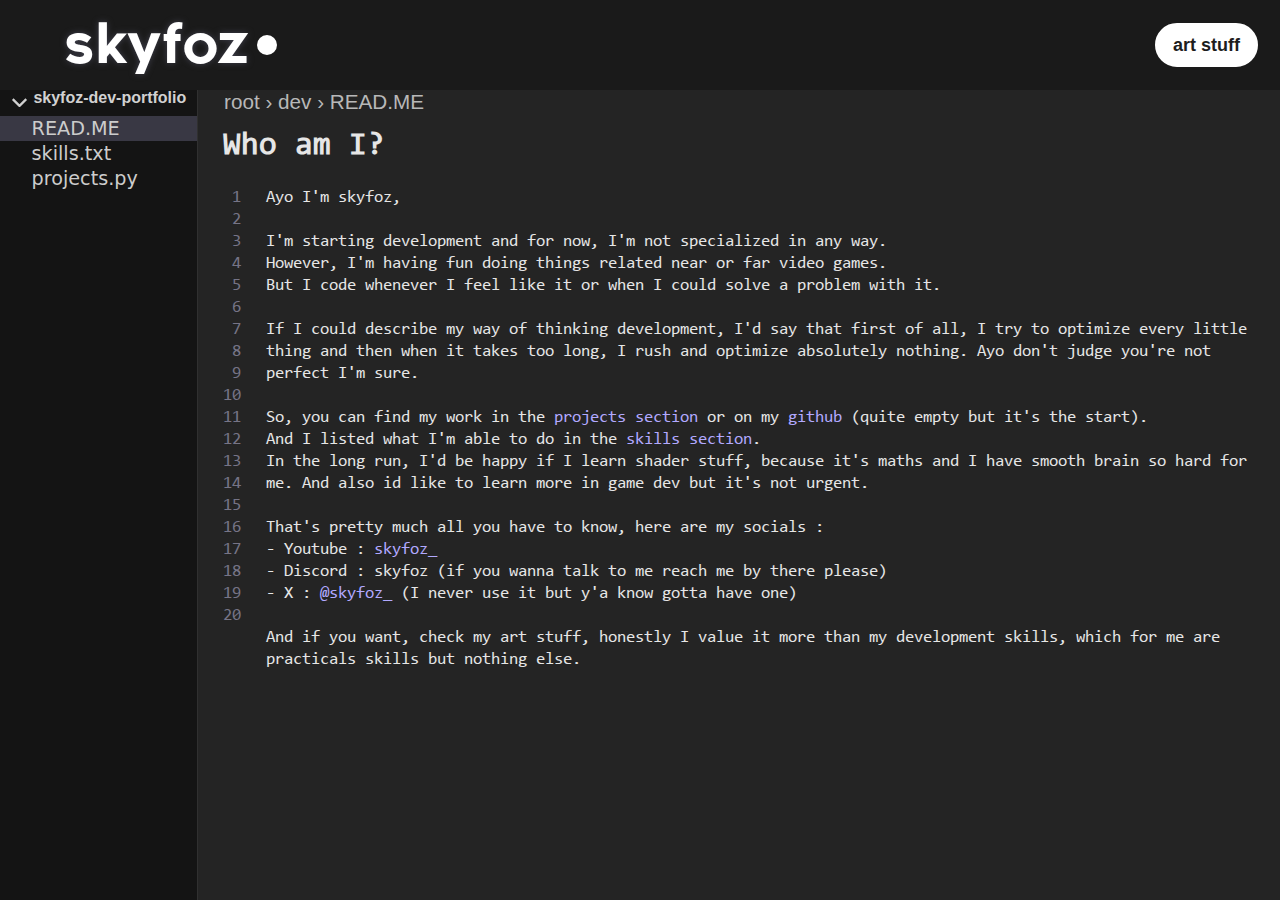
<file: dev/index.html>
<!DOCTYPE html>
<html lang="en">
  <head>
    <meta charset="UTF-8">
    <meta http-equiv="X-UA-Compatible" content="ie=edge">
    <meta name="author" content="Skyfoz">
    <title>Skyfoz, ye that's me</title>
    <link rel="stylesheet" href="../style.css">
    <link rel="icon" href="../favicon.ico" type="image/x-icon">
    <meta name="viewport" content="width=device-width, initial-scale=1.0">
  </head>
  <body>
    <header>
        <div class="square">
            <div class="gauche">
              <div id="logo">skyfoz</div>
              <div class="point"></div>
            </div>
            <div class="stretch"></div>
            <div class="droite">
              <svg xmlns="http://www.w3.org/2000/svg" viewBox="0 -960 960 960" fill="#e3e3e3" class="menu"><path d="M120-240v-80h720v80H120Zm0-200v-80h720v80H120Zm0-200v-80h720v80H120Z"/></svg>
              <button class="btn" onclick="location.href = '../art/';">art stuff</button>
            </div>
        </div>
        <div class="side">
          <div class="blank"></div>
          <div class="firstrow"><svg xmlns="http://www.w3.org/2000/svg" width="24" height="24" viewBox="0 0 24 24" fill="none" stroke="currentColor" stroke-width="2" stroke-linejoin="round" id="chevron">
          <path d="m6 9 6 6 6-6"></path>
          </svg><div class="bold" title="skyfoz-dev-portfolio">skyfoz-dev-portfolio</div></div>
          <button class="row" id="current"><div class="textRow">READ.ME</div></button>
          <button class="row" onclick="location.href = './skills/';"><div class="textRow">skills.txt</div></button>
          <button class="row" onclick="location.href = './projects/';"><div class="textRow">projects.py</div></button>
        </div>
      </div>
      <div class="path"><div id="name-path"> root › dev › READ.ME </div></div>
    </header>
    <main id="dev">
        <h1>Who am I?</h1>
        <div class="box">
        <div id="lines"></div>
        <div class="content"><div class="innerContent" contenteditable="true" spellcheck="false">Ayo I'm skyfoz,

          I'm starting development and for now, I'm not specialized in any way.
          However, I'm having fun doing things related near or far video games.
          But I code whenever I feel like it or when I could solve a problem with it.
           
          If I could describe my way of thinking development, I'd say that first of all, I try to optimize every little thing and then when it takes too long, I rush and optimize absolutely nothing. Ayo don't judge you're not perfect I'm sure.
           
          So, you can find my work in the <button class="btnTxt" onclick="location.href = 'https://skyfoz.github.io/dev/projects'">projects section</button> or on my <button class="btnTxt" onclick="location.href = 'https://github.com/skyfoz'">github</button> (quite empty but it's the start).
          And I listed what I'm able to do in the <button class="btnTxt" onclick="location.href = 'https://skyfoz.github.io/dev/skills'">skills section</button>.
          In the long run, I'd be happy if I learn shader stuff, because it's maths and I have smooth brain so hard for me. And also id like to learn more in game dev but it's not urgent.

          That's pretty much all you have to know, here are my socials :
          - Youtube : <button class="btnTxt" onclick="location.href = 'https://youtube.com/@skyfoz_'">skyfoz_</button>
          - Discord : skyfoz (if you wanna talk to me reach me by there please)
          - X : <button class="btnTxt" onclick="location.href = 'https://x.com/skyfoz_'">@skyfoz_</button> (I never use it but y'a know gotta have one)

          And if you want, check my art stuff, honestly I value it more than my development skills, which for me are practicals skills but nothing else.
        </div></div></div>
      </main>
    <script src="../main.js"></script>
  </body>
</html>
</file>
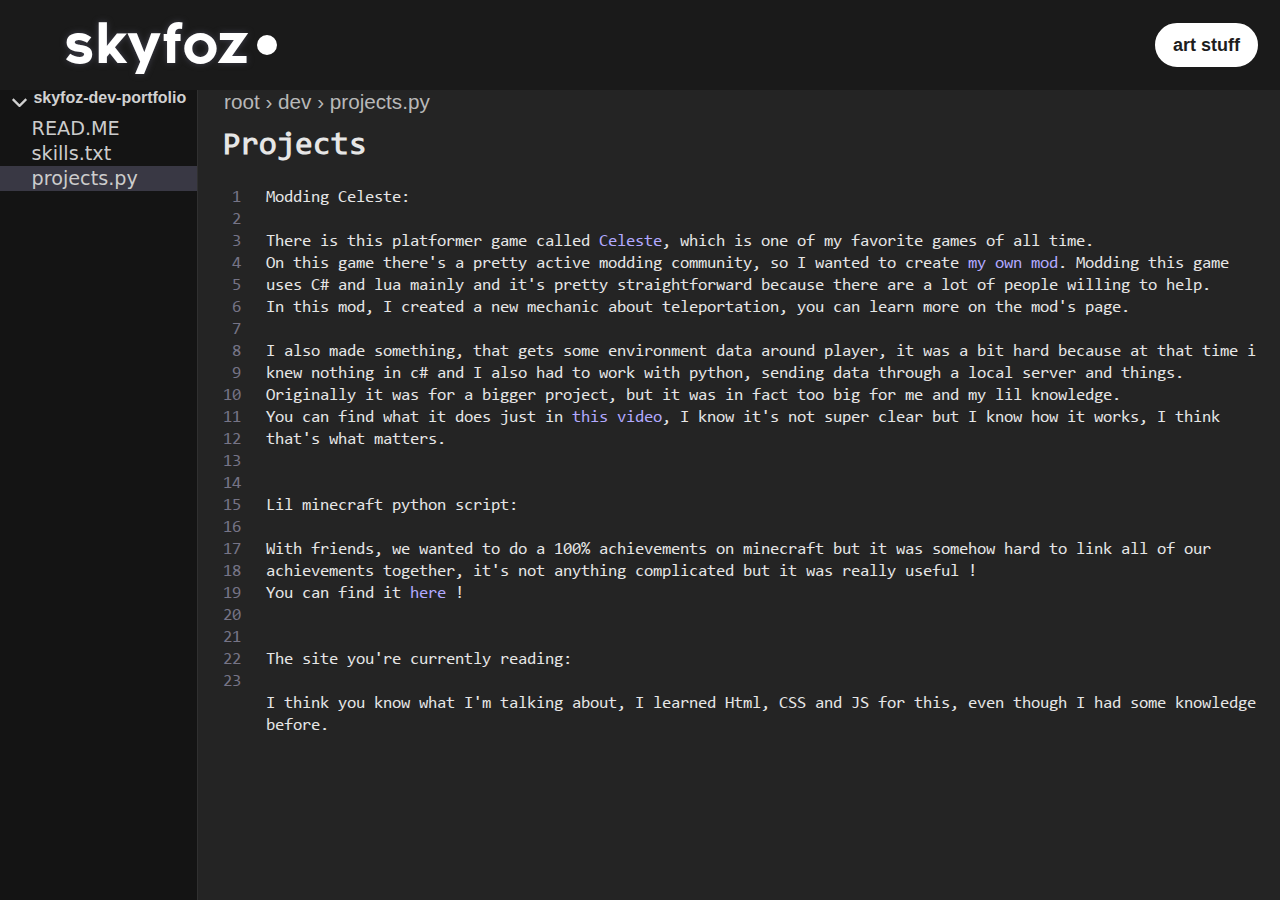
<file: dev/projects/index.html>
<!DOCTYPE html>
<html lang="en">
  <head>
    <meta charset="UTF-8">
    <meta http-equiv="X-UA-Compatible" content="ie=edge">
    <meta name="author" content="Skyfoz">
    <title>Skyfoz, ye that's me</title>
    <link rel="stylesheet" href="../../style.css">
    <link rel="icon" href="../../favicon.ico" type="image/x-icon">
    <meta name="viewport" content="width=device-width, initial-scale=1.0">
  </head>
  <body>
    <header>
        <div class="square">
            <div class="gauche">
              <div id="logo">skyfoz</div>
              <div class="point"></div>
            </div>
            <div class="stretch"></div>
            <div class="droite">
              <svg xmlns="http://www.w3.org/2000/svg" viewBox="0 -960 960 960" fill="#e3e3e3" class="menu"><path d="M120-240v-80h720v80H120Zm0-200v-80h720v80H120Zm0-200v-80h720v80H120Z"/></svg>
              <button class="btn" onclick="location.href = '../../art/';">art stuff</button>
            </div>
        </div>
        <div class="side">
          <div class="blank"></div>
          <div class="firstrow"><svg xmlns="http://www.w3.org/2000/svg" width="24" height="24" viewBox="0 0 24 24" fill="none" stroke="currentColor" stroke-width="2" stroke-linejoin="round" id="chevron">
          <path d="m6 9 6 6 6-6"></path>
          </svg><div class="bold" title="skyfoz-dev-portfolio">skyfoz-dev-portfolio</div></div>
          <button class="row" onclick="location.href = '../';"><div class="textRow">READ.ME</div></button>
          <button class="row" onclick="location.href = '../skills/';"><div class="textRow">skills.txt</div></button>
          <button class="row" id="current"><div class="textRow">projects.py</div></button>
        </div>
      </div>
      <div class="path"><div id="name-path">root › dev › projects.py </div></div>
    </header>
    <main id="dev">
      <h1>Projects</h1>
        <div class="box">
        <div id="lines"></div>
        <div class="content"><div class="innerContent" contenteditable="true" spellcheck="false">Modding Celeste:

          There is this platformer game called <button class="btnTxt" onclick="location.href = 'https://en.wikipedia.org/wiki/Celeste_(video_game)'">Celeste</button>, which is one of my favorite games of all time.
          On this game there's a pretty active modding community, so I wanted to create <button class="btnTxt" onclick="location.href = 'https://gamebanana.com/mods/612517'">my own mod</button>. Modding this game uses C# and lua mainly and it's pretty straightforward because there are a lot of people willing to help.
          In this mod, I created a new mechanic about teleportation, you can learn more on the mod's page.

          I also made something, that gets some environment data around player, it was a bit hard because at that time i knew nothing in c# and I also had to work with python, sending data through a local server and things. Originally it was for a bigger project, but it was in fact too big for me and my lil knowledge.
          You can find what it does just in <button class="btnTxt" onclick="location.href = 'https://www.youtube.com/watch?v=NLsmwdXQsHQ'">this video</button>, I know it's not super clear but I know how it works, I think that's what matters.


          Lil minecraft python script: 
          
          With friends, we wanted to do a 100% achievements on minecraft but it was somehow hard to link all of our achievements together, it's not anything complicated but it was really useful ! 
          You can find it <button class="btnTxt" onclick="location.href = 'https://github.com/skyfoz/Minecraft-linked-achievements'">here</button> ! 


          The site you're currently reading:

          I think you know what I'm talking about, I learned Html, CSS and JS for this, even though I had some knowledge before.
        </div></div></div>
      </main>
    <script src="../../main.js"></script>
  </body>
</html>
</file>
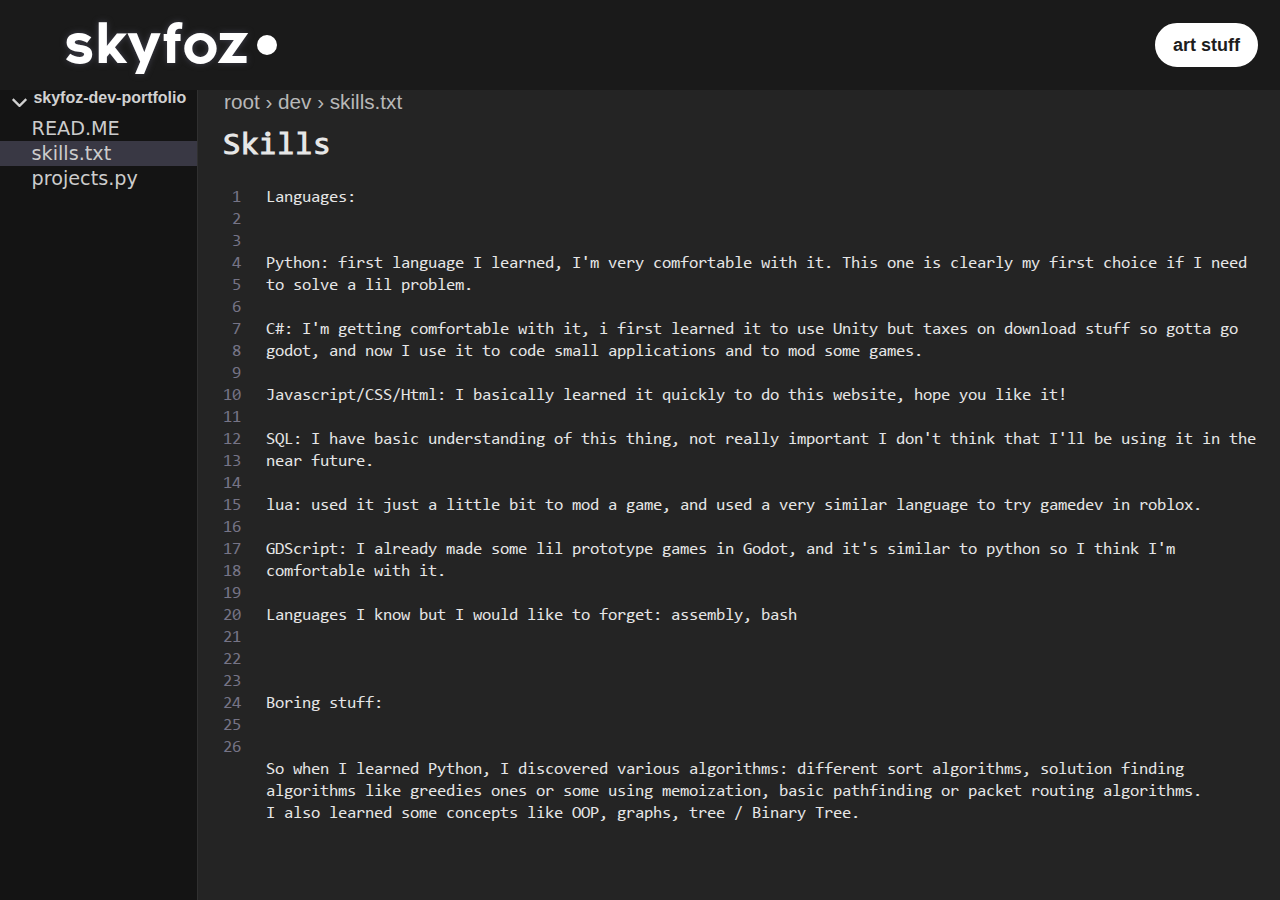
<file: dev/skills/index.html>
<!DOCTYPE html>
<html lang="en">
  <head>
    <meta charset="UTF-8">
    <meta http-equiv="X-UA-Compatible" content="ie=edge">
    <meta name="author" content="Skyfoz">
    <title>Skyfoz, ye that's me</title>
    <link rel="stylesheet" href="../../style.css">
    <link rel="icon" href="../../favicon.ico" type="image/x-icon">
    <meta name="viewport" content="width=device-width, initial-scale=1.0">
  </head>
  <body>
    <header>
        <div class="square">
            <div class="gauche">
              <div id="logo">skyfoz</div>
              <div class="point"></div>
            </div>
            <div class="stretch"></div>
            <div class="droite">
              <svg xmlns="http://www.w3.org/2000/svg" viewBox="0 -960 960 960" fill="#e3e3e3" class="menu"><path d="M120-240v-80h720v80H120Zm0-200v-80h720v80H120Zm0-200v-80h720v80H120Z"/></svg>
              <button class="btn" onclick="location.href = '../../art/';">art stuff</button>
            </div>
        </div>
        <div class="side">
          <div class="blank"></div>
          <div class="firstrow"><svg xmlns="http://www.w3.org/2000/svg" width="24" height="24" viewBox="0 0 24 24" fill="none" stroke="currentColor" stroke-width="2" stroke-linejoin="round" id="chevron">
          <path d="m6 9 6 6 6-6"></path>
          </svg><div class="bold" title="skyfoz-dev-portfolio">skyfoz-dev-portfolio</div></div>
          <button class="row" onclick="location.href = '../';"><div class="textRow">READ.ME</div></button>
          <button class="row" id="current"><div class="textRow">skills.txt</div></button>
          <button class="row" onclick="location.href = '../projects/';"><div class="textRow">projects.py</div></button>
        </div>
      </div>
      <div class="path"><div id="name-path">root › dev › skills.txt </div></div>
    </header>
    <main id="dev">
        <h1>Skills</h1>
        <div class="box">
        <div id="lines"></div>
        <div class="content"><div class="innerContent" contenteditable="true" spellcheck="false">Languages:


            Python: first language I learned, I'm very comfortable with it. This one is clearly my first choice if I need to solve a lil problem.

            C#: I'm getting comfortable with it, i first learned it to use Unity but taxes on download stuff so gotta go godot, and now I use it to code small applications and to mod some games.
            
            Javascript/CSS/Html: I basically learned it quickly to do this website, hope you like it!
            
            SQL: I have basic understanding of this thing, not really important I don't think that I'll be using it in the near future.
            
            lua: used it just a little bit to mod a game, and used a very similar language to try gamedev in roblox.
            
            GDScript: I already made some lil prototype games in Godot, and it's similar to python so I think I'm comfortable with it.
            
            Languages I know but I would like to forget: assembly, bash

            

          Boring stuff:


            So when I learned Python, I discovered various algorithms: different sort algorithms, solution finding algorithms like greedies ones or some using memoization, basic pathfinding or packet routing algorithms.
            I also learned some concepts like OOP, graphs, tree / Binary Tree. 
        </div></div></div>
      </main>
    <script src="../../main.js"></script>
  </body>
</html>
</file>
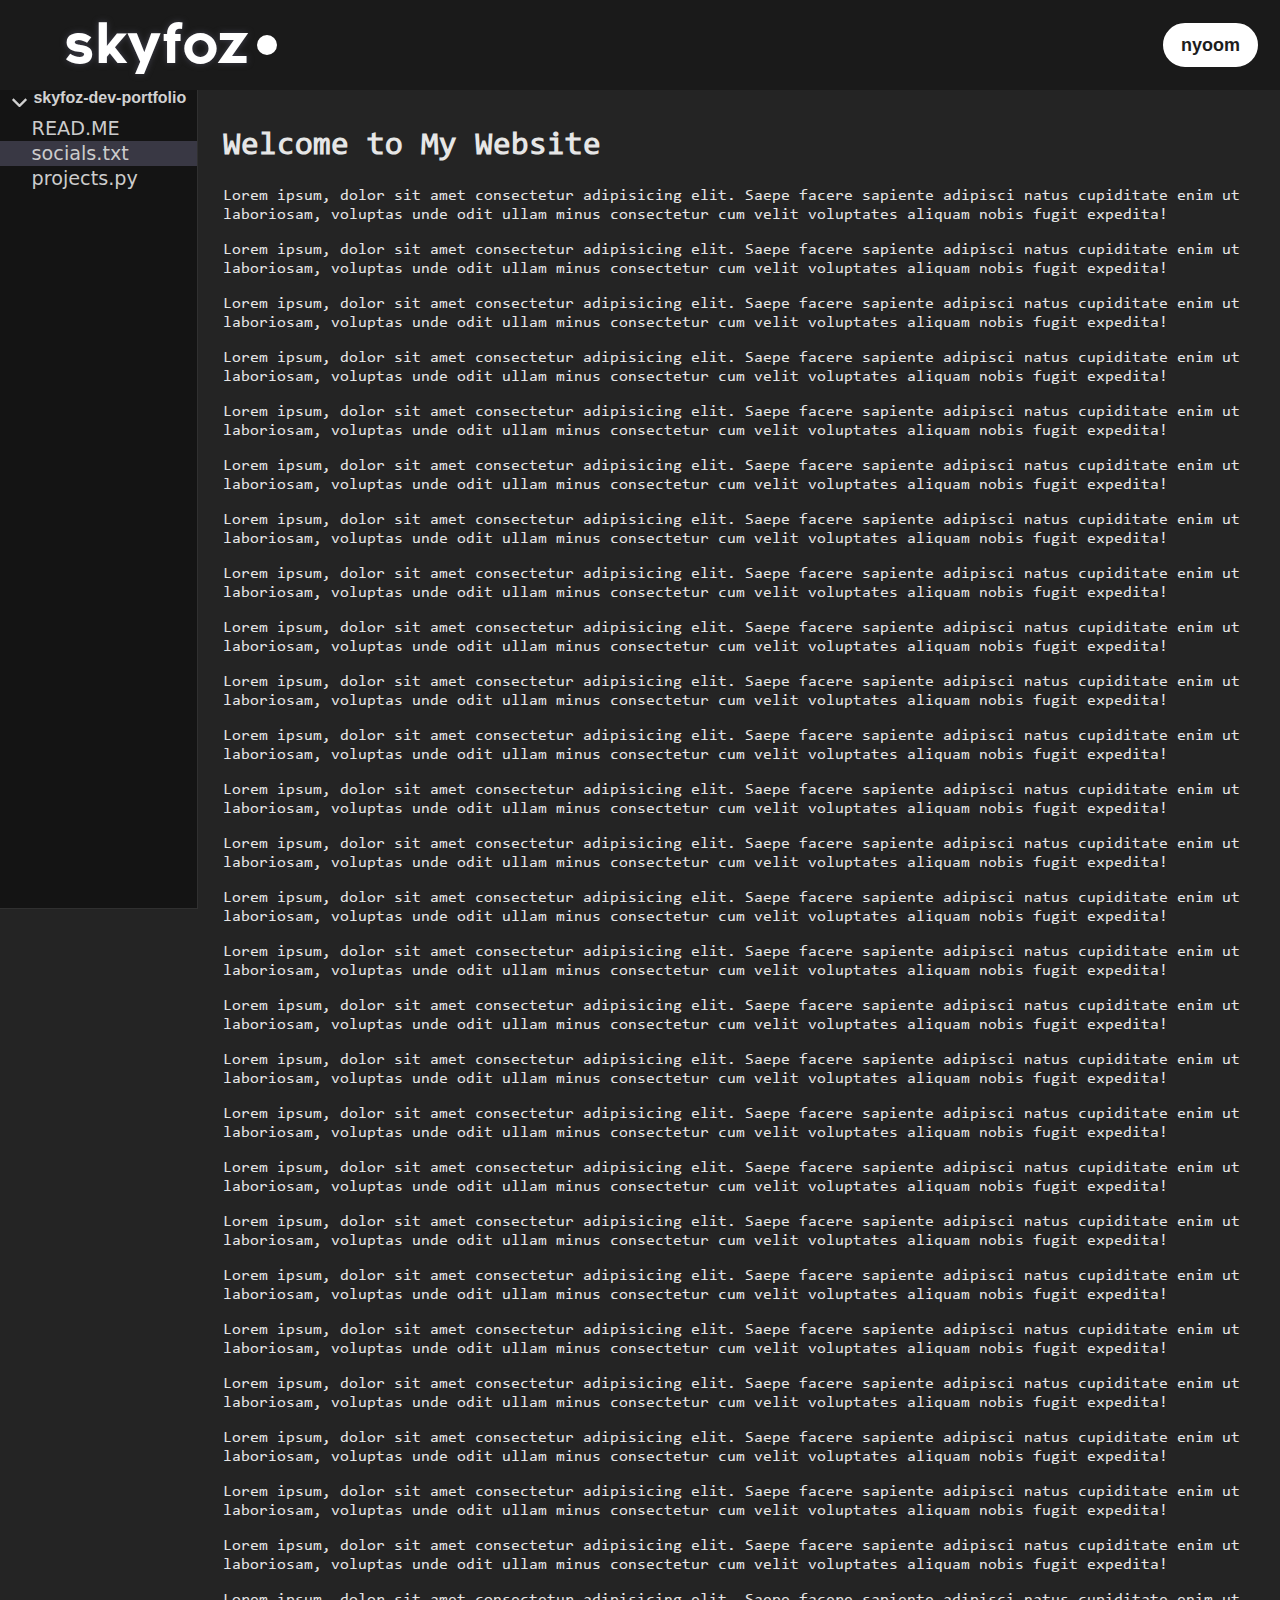
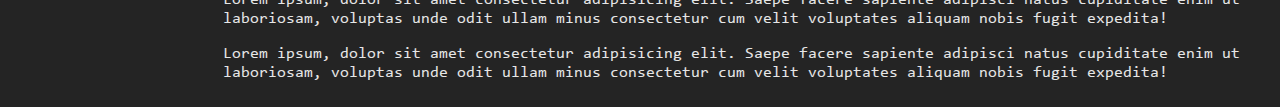
<file: dev/socials/index.html>
<!DOCTYPE html>
<html lang="en">
  <head>
    <meta charset="UTF-8">
    <meta name="viewport" content="width=device-width, initial-scale=1.0">
    <meta http-equiv="X-UA-Compatible" content="ie=edge">
    <title>Skyfoz, ye that's me</title>
    <link rel="stylesheet" href="../../style.css">
    <link rel="icon" href="../../favicon.ico" type="image/x-icon">
  </head>
  <body>
    <header>
        <div class="square">
            <div class="gauche">
              <div id="logo">skyfoz</div>
              <div class="point"></div>
            </div>
            <div class="stretch"></div>
            <div class="droite">
              <button class="btn" onclick="location.href = '../../art/';">nyoom</button>
            </div>
        </div>
        <div class="side">
          <div class="blank"></div>
          <div class="firstrow"><svg xmlns="http://www.w3.org/2000/svg" width="24" height="24" viewBox="0 0 24 24" fill="none" stroke="currentColor" stroke-width="2" stroke-linejoin="round" >
          <path d="m6 9 6 6 6-6"></path>
          </svg><div class="bold" title="skyfoz-dev-portfolio">skyfoz-dev-portfolio</div></div>
          <button class="row" onclick="location.href = '../';"><div class="textRow">READ.ME</div></button>
          <button class="row" id="current"><div class="textRow">socials.txt</div></button>
          <button class="row" onclick="location.href = '../projects/';"><div class="textRow">projects.py</div></button>
        </div>
      </div>
    </header>
    <main id="dev">
        <h1>Welcome to My Website</h1>
        <p>Lorem ipsum, dolor sit amet consectetur adipisicing elit. Saepe facere sapiente adipisci natus cupiditate enim ut laboriosam, voluptas unde odit ullam minus consectetur cum velit voluptates aliquam nobis fugit expedita!</p>
        <p>Lorem ipsum, dolor sit amet consectetur adipisicing elit. Saepe facere sapiente adipisci natus cupiditate enim ut laboriosam, voluptas unde odit ullam minus consectetur cum velit voluptates aliquam nobis fugit expedita!</p>
        <p>Lorem ipsum, dolor sit amet consectetur adipisicing elit. Saepe facere sapiente adipisci natus cupiditate enim ut laboriosam, voluptas unde odit ullam minus consectetur cum velit voluptates aliquam nobis fugit expedita!</p>
        <p>Lorem ipsum, dolor sit amet consectetur adipisicing elit. Saepe facere sapiente adipisci natus cupiditate enim ut laboriosam, voluptas unde odit ullam minus consectetur cum velit voluptates aliquam nobis fugit expedita!</p>
        <p>Lorem ipsum, dolor sit amet consectetur adipisicing elit. Saepe facere sapiente adipisci natus cupiditate enim ut laboriosam, voluptas unde odit ullam minus consectetur cum velit voluptates aliquam nobis fugit expedita!</p>
        <p>Lorem ipsum, dolor sit amet consectetur adipisicing elit. Saepe facere sapiente adipisci natus cupiditate enim ut laboriosam, voluptas unde odit ullam minus consectetur cum velit voluptates aliquam nobis fugit expedita!</p>
        <p>Lorem ipsum, dolor sit amet consectetur adipisicing elit. Saepe facere sapiente adipisci natus cupiditate enim ut laboriosam, voluptas unde odit ullam minus consectetur cum velit voluptates aliquam nobis fugit expedita!</p>
        <p>Lorem ipsum, dolor sit amet consectetur adipisicing elit. Saepe facere sapiente adipisci natus cupiditate enim ut laboriosam, voluptas unde odit ullam minus consectetur cum velit voluptates aliquam nobis fugit expedita!</p>
        <p>Lorem ipsum, dolor sit amet consectetur adipisicing elit. Saepe facere sapiente adipisci natus cupiditate enim ut laboriosam, voluptas unde odit ullam minus consectetur cum velit voluptates aliquam nobis fugit expedita!</p>
        <p>Lorem ipsum, dolor sit amet consectetur adipisicing elit. Saepe facere sapiente adipisci natus cupiditate enim ut laboriosam, voluptas unde odit ullam minus consectetur cum velit voluptates aliquam nobis fugit expedita!</p>
        <p>Lorem ipsum, dolor sit amet consectetur adipisicing elit. Saepe facere sapiente adipisci natus cupiditate enim ut laboriosam, voluptas unde odit ullam minus consectetur cum velit voluptates aliquam nobis fugit expedita!</p>
        <p>Lorem ipsum, dolor sit amet consectetur adipisicing elit. Saepe facere sapiente adipisci natus cupiditate enim ut laboriosam, voluptas unde odit ullam minus consectetur cum velit voluptates aliquam nobis fugit expedita!</p>
        <p>Lorem ipsum, dolor sit amet consectetur adipisicing elit. Saepe facere sapiente adipisci natus cupiditate enim ut laboriosam, voluptas unde odit ullam minus consectetur cum velit voluptates aliquam nobis fugit expedita!</p>
        <p>Lorem ipsum, dolor sit amet consectetur adipisicing elit. Saepe facere sapiente adipisci natus cupiditate enim ut laboriosam, voluptas unde odit ullam minus consectetur cum velit voluptates aliquam nobis fugit expedita!</p>
        <p>Lorem ipsum, dolor sit amet consectetur adipisicing elit. Saepe facere sapiente adipisci natus cupiditate enim ut laboriosam, voluptas unde odit ullam minus consectetur cum velit voluptates aliquam nobis fugit expedita!</p>
        <p>Lorem ipsum, dolor sit amet consectetur adipisicing elit. Saepe facere sapiente adipisci natus cupiditate enim ut laboriosam, voluptas unde odit ullam minus consectetur cum velit voluptates aliquam nobis fugit expedita!</p>
        <p>Lorem ipsum, dolor sit amet consectetur adipisicing elit. Saepe facere sapiente adipisci natus cupiditate enim ut laboriosam, voluptas unde odit ullam minus consectetur cum velit voluptates aliquam nobis fugit expedita!</p>
        <p>Lorem ipsum, dolor sit amet consectetur adipisicing elit. Saepe facere sapiente adipisci natus cupiditate enim ut laboriosam, voluptas unde odit ullam minus consectetur cum velit voluptates aliquam nobis fugit expedita!</p>
        <p>Lorem ipsum, dolor sit amet consectetur adipisicing elit. Saepe facere sapiente adipisci natus cupiditate enim ut laboriosam, voluptas unde odit ullam minus consectetur cum velit voluptates aliquam nobis fugit expedita!</p>
        <p>Lorem ipsum, dolor sit amet consectetur adipisicing elit. Saepe facere sapiente adipisci natus cupiditate enim ut laboriosam, voluptas unde odit ullam minus consectetur cum velit voluptates aliquam nobis fugit expedita!</p>
        <p>Lorem ipsum, dolor sit amet consectetur adipisicing elit. Saepe facere sapiente adipisci natus cupiditate enim ut laboriosam, voluptas unde odit ullam minus consectetur cum velit voluptates aliquam nobis fugit expedita!</p>
        <p>Lorem ipsum, dolor sit amet consectetur adipisicing elit. Saepe facere sapiente adipisci natus cupiditate enim ut laboriosam, voluptas unde odit ullam minus consectetur cum velit voluptates aliquam nobis fugit expedita!</p>
        <p>Lorem ipsum, dolor sit amet consectetur adipisicing elit. Saepe facere sapiente adipisci natus cupiditate enim ut laboriosam, voluptas unde odit ullam minus consectetur cum velit voluptates aliquam nobis fugit expedita!</p>
        <p>Lorem ipsum, dolor sit amet consectetur adipisicing elit. Saepe facere sapiente adipisci natus cupiditate enim ut laboriosam, voluptas unde odit ullam minus consectetur cum velit voluptates aliquam nobis fugit expedita!</p>
        <p>Lorem ipsum, dolor sit amet consectetur adipisicing elit. Saepe facere sapiente adipisci natus cupiditate enim ut laboriosam, voluptas unde odit ullam minus consectetur cum velit voluptates aliquam nobis fugit expedita!</p>
        <p>Lorem ipsum, dolor sit amet consectetur adipisicing elit. Saepe facere sapiente adipisci natus cupiditate enim ut laboriosam, voluptas unde odit ullam minus consectetur cum velit voluptates aliquam nobis fugit expedita!</p>
        <p>Lorem ipsum, dolor sit amet consectetur adipisicing elit. Saepe facere sapiente adipisci natus cupiditate enim ut laboriosam, voluptas unde odit ullam minus consectetur cum velit voluptates aliquam nobis fugit expedita!</p>
        <p>Lorem ipsum, dolor sit amet consectetur adipisicing elit. Saepe facere sapiente adipisci natus cupiditate enim ut laboriosam, voluptas unde odit ullam minus consectetur cum velit voluptates aliquam nobis fugit expedita!</p>
    </main>
    <script src="../../main.js"></script>
  </body>
</html>
</file>
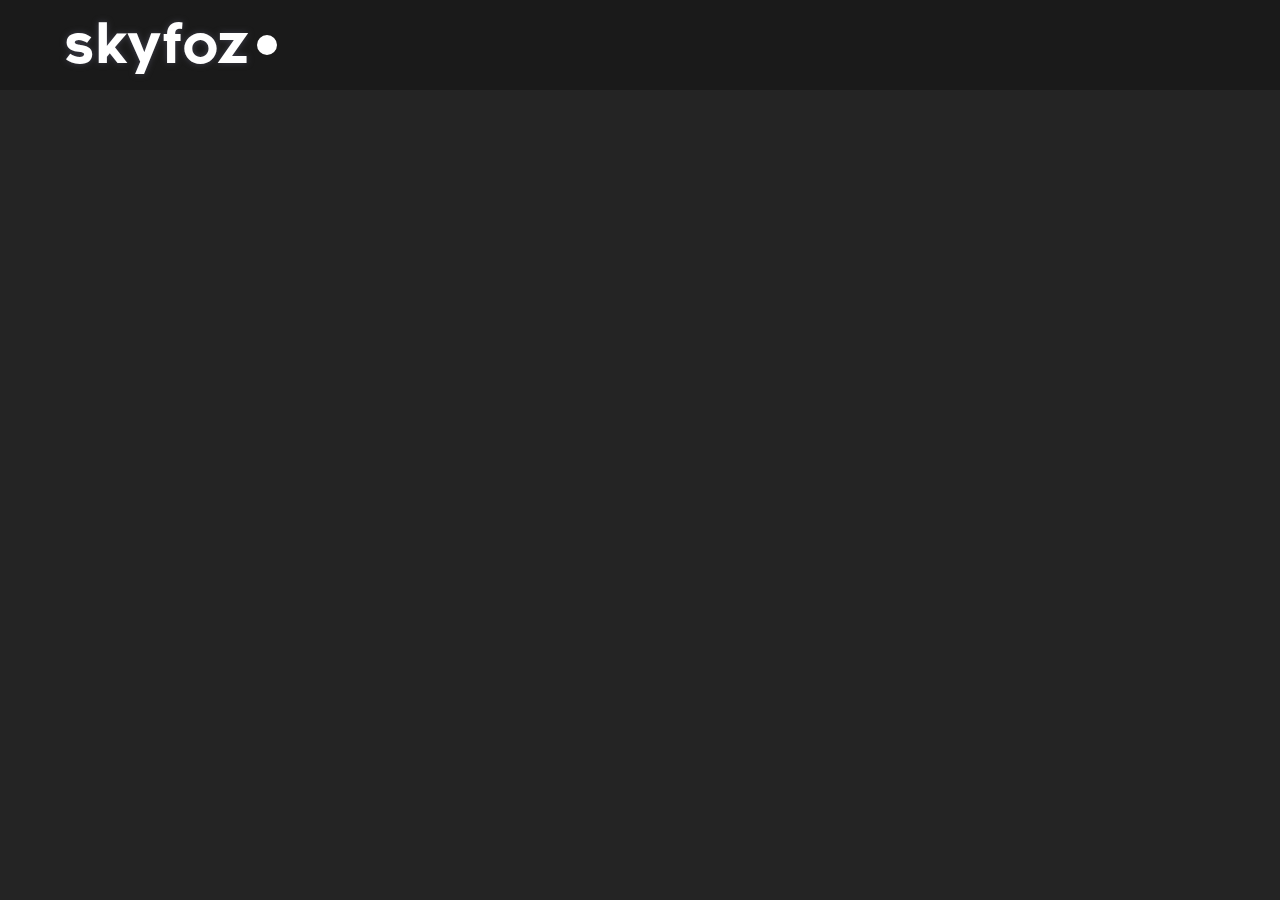
<file: art/side.html>
<!DOCTYPE html>
<html lang="en">
  <head>
    <meta charset="UTF-8">
    <meta name="viewport" content="width=device-width, initial-scale=1.0">
    <meta http-equiv="X-UA-Compatible" content="ie=edge">
    <title>Skyfoz, ye that's me</title>
    <link rel="stylesheet" href="../style.css">
    <link rel="icon" href="../favicon.ico" type="image/x-icon">
  </head>
  <body>
    <header>
        <div class="square">
            <div class="gauche">
              <div id="logo">skyfoz</div>
              <div class="point"></div>
            </div>
            <div class="stretch"></div>
            <div class="droite">
            </div>
        </div>
    </header>
    <main>
        ff
    </main>
  <script src="../main.js"></script>
  </body>
</html>
</file>
<file: style.css>
header {
    color: rgb(255, 255, 255);
    top: 0;
    left: 0;
    position: sticky;
}

.square {
    position: fixed;
    display: flex;
    align-items: center;
    top: 0;
    left: 0;
    height: 10%;
    width: 100%;
    background-color: rgb(26, 26, 26);
    z-index: 999;
}

#art.square {
    background-color: rgb(250, 245, 236);
}

.gauche {
    justify-content: flex-start;
    display: flex;
    align-items: center;
    padding-left: 5%; 
    gap: 1vh; 
}

.stretch {
    justify-content: stretch;
    flex: 1 1 0%;
}

.droite {
    padding-right: 2vw;
    display: flex;
    gap: 3vh;
    justify-content: flex-end;
}

a {
    color: rgb(186, 196, 250);
}

.btnTxt {
    color:rgb(178, 169, 255);
    border: none;
    padding: 0;
    background-color: rgb(36, 36, 36);
    font-family: "Consolas";
    font-size: 1.09rem;
    cursor: pointer;
}

.btn {
    all: unset;
    display: inline-flex;
    align-items: center;
    justify-content: center;

    font-family: Cabin, sans-serif;
    font-weight: 700;
    font-size: 2vh;
    color: rgb(29, 29, 29);
    background-color: #ffffffff;
    border-radius: 20px;
    cursor: pointer;

    padding: 0.4em 0.8em; 
    outline: solid #ffffff;
    outline-width: 5px;
    outline-offset: -1px; 

    transition: all 0.3s ease-out;

    user-select: none;
    -webkit-user-select: none;
}
.btn:hover {background-color: rgb(26, 26, 26); color:#ffffff; outline-color: #ffffff;}

#art.btn {
    background-color: #1d1d1d;
    color: rgb(250, 245, 236);
    outline: solid #1d1d1d;
    outline-width: 5px;
    outline-offset: -1px; 
}

#art.btn:hover {background-color: rgb(250, 245, 236); color:#1d1d1d; outline-color: #1d1d1d;}

.side {
    color: #d1d1d1;
    position: fixed;
    overflow: hidden;
    top: calc(10% - 1px);
    left: 0%;
    margin: 0px;
    height: 91vh;
    min-width: max-content;
    padding-right: 5px;
    width: 15%;
    z-index: 2;
    background-color: #141414;
    display: table-column;
    outline-style: solid;
    outline-width: 1px;
    outline-color: #303030;
    z-index: 998;
}

.line {
    position: fixed;
    margin-left: 1.5%;
    width: 1px;
    height: 2.3vh;
    background-color: #616161;
}

.firstrow {
    display: flex;  
    margin-left: 0.5vw;
    font-size: clamp(0.75rem, 1.25vw, 1.25rem);
    -webkit-touch-callout: none;
    -webkit-user-select: none;
    -khtml-user-select: none;
    -moz-user-select: none;
    -ms-user-select: none;
    user-select: none;
}

.row {
    display: flex;
    background-color: #141414;
    color: #ccc;
    font-size: clamp(0.875rem, 1.5vw, 1.25rem);
    background: none;
    border: none;
    padding-right: 100%;
    cursor: pointer;
}

.row:hover {background-color: #24262b;}

#current {
    background-color: #393844;
    cursor: initial;
}

.textRow {
    padding-left: 2vw;
    font-family:system-ui, -apple-system, BlinkMacSystemFont, 'Segoe UI', Roboto, Oxygen, Ubuntu, Cantarell, 'Open Sans', 'Helvetica Neue', sans-serif;
}

.bold {
    font-family: Cabin, sans-serif;
    font-weight: 700;
}

body {
    background-color: rgb(36, 36, 36);
    display: flex;
    flex-direction: column;
    overflow-x: hidden;
    max-width: 100%;
}

body::-webkit-scrollbar {
    display: none;
}

body#art {
    background-color: rgb(238, 227, 209);
    padding-left: 2vw;
}

main#dev {
    padding-top: 11vh;
    padding-left: max(17%, calc(1vw + 135px));
    color: #e6e6e6;
    font-family: "Consolas";
}

main#art {
    color: #17071f;
}

h1 {
    color: #e6e6e6;
}

.content {
    white-space: pre-line;
    padding-left: 2vw;
    font-size: 1.09rem;
    line-height: 22px;
}

#lines {
    color: #767486;
    font-size: 1.09rem;
    line-height: 22px;
    display: flex;
    flex-direction: column;
}

.box {
    display: flex;
    flex-direction: row;
}

.box#art {
    align-items: center;
    gap: 16px;
    display: flex;
    overflow: hidden;
}

#logo {
    background: none;
    border: none;
    font-family: renogare, sans-serif;
    font-size: 6vh;
    filter: drop-shadow(0 0 0.2rem rgb(64, 64, 77));
    -webkit-touch-callout: none;
    -webkit-user-select: none;
    -khtml-user-select: none;
    -moz-user-select: none;
    -ms-user-select: none;
    user-select: none;
    cursor: pointer;
}

.card {
    width: 27vw;
    height: 70vh;
    border-radius: 50px;
    background-color: #111c2e;
}

.card#image {

    max-height: fit-content;
}

.cardContent {
    color: rgb(238, 227, 209);
    font-size: 1.5rem;
    font-family: Cabin;
    font-weight: 100;
    padding-left: 2vw;
    padding-right: 2vw;

}

.letitre {
    font-family: Cabin;
    font-weight: 700;
    font-size: 3rem;
    text-align: center;
    color: #fff;
}

.art#logo {
    color: #1d1d1d;
    filter: drop-shadow(0 0 0.2rem rgb(160, 151, 187));
}

.container {
    background-color: rgb(198, 204, 173);
    border-radius: 30px;
    overflow: hidden;
    padding: 0%;
    max-width: 70vw;
}

#btnDroite {
    position: absolute;
    border-radius: 30px;
    margin-top: -80vh;
    max-height: 80vh;
    display: block;
    width: 5vw;
    height: 80vh;
    margin-left: 0;
    background-color: rgba(94, 94, 94, 0.212);
}

.Skg {
    padding-top: calc(40vh - 1.5vw);
    padding-left: 2vw;
}

#btnGauche {
    position: absolute;
    border-radius: 30px;
    right: calc(30vw - 2vw - 8px);
    margin-top: -80vh;
    max-height: 80vh;
    display: block;
    width: 5vw;
    height: 80vh;
    background-color: rgba(94, 94, 94, 0.212);
}

.social {
    display: block;
    border-radius: 20%;
    padding: 5px;
    height: 30px;
    width: 30px;
    cursor: pointer;
    background-color: rgb(23, 17, 49);
    filter: drop-shadow(0 0 0.2rem rgb(23, 17, 49));
}

.socials {
    margin-left: 3rem;
    padding-top: 1rem;
    display: flex;
    padding: 0;
    flex-direction: row;
    gap: 16px;
}

.tooltip {
    transition-duration: 0.3s;
    padding-left: 5px;
    padding-right: 5px;
    visibility: hidden;
    font-family: Cabin;
    position: absolute;
    color: #e6e6e6;
    border-radius: 30px;
    outline: #e6e6e6 2px solid;
    background-color: #111c2e;
    top: 95vh;
    left: 85vw;
}

.rollElement {
    max-height: 80vh;
    padding-left: 0;
}

.gallery {
    grid-template-columns: auto auto auto;
    display: grid;
    padding-left: 10%;
    width: 80%;
    gap: 16px;
    column-count: 3;
}

#break {
    height: 11vh;
    width: 5px;
    display: block;
}

.mainRoll {
    padding-left: 0px;
    display: flex;
    flex-direction: row;
    padding-left: 0;
    gap: 1rem;
    overflow-x: hidden;
}

.mainRoll::-webkit-scrollbar {
    display: none;
}

#first {
    margin-top: 0;
}

.main {
    background-color: #111c2e;
    border-radius: 40px;
}

.aefoub {
    display: block;
    height: 16px;
}

#zob {
    display: block;
    width: 80vw;
    height: auto;
    background-color: rgba(2, 2, 2, 0);
    flex-shrink: 0;
}

.path {
    position: fixed;
    font-size: 2.3vh;
    color: #b8b8b8;
    top: 10vh;
    left: 0px;
    width: 100%;
    height: 3.5vh;
    background-color: #242424;
    font-family: 'Segoe UI', Tahoma, Geneva, Verdana, sans-serif;
}

h1.art {
    font-size: 3rem;
    font-family: renogare;
    font-weight: 100;
    padding-left: 3%;
    color: #fff;
}

#name-path {
    padding-left: max(17.5%, calc(2vw + 150px));
}

.point {
    height: 2vh;
    width: 2vh;
    background-color: #ffffff;
    border-radius: 50%;
    transition: 0.3s;
    outline: solid;
    outline-width: 0.3vh;
    outline-offset: -0.2vh;
    outline-color: #ffffff;
}

.element {
    border-radius: 30px;
    padding: 0;
    max-width: 500px;
    height: 600px;
    overflow: hidden;
    cursor: pointer;
}

img.element {
    object-fit: cover;
    object-position: top;
    transition: all 200ms ease-in-out;
}

img.element:hover { transform: scale(1.2);}

.point:hover {background-color: rgb(26, 26, 26)}

#art.point {
    background-color: #1d1d1d;
    outline-color: #1d1d1d;
}

#art.point:hover {background-color: rgb(250, 245, 236)}

svg {
    width: 3vh;
    height: 3vh;
}

.menu {
    display: none;
    border-radius: 20%;
    padding: 5px;
    height: 30px;
    width: 30px;
    cursor: pointer;
    background-color: rgb(26, 26, 26);
    filter: drop-shadow(0 0 0.2rem rgb(26, 26, 26));
    transition-duration: 0.5s;
}

[contenteditable]:focus {
    outline: 0px solid transparent;
    overflow:hidden;
}

#selectedLine {
    position: relative;
    height: 22px;
    width: 100%;
    border-left: 0px;
    border-right: 0px;
    border-top: solid 2px #494949;
    border-bottom: solid 2px #494949;
    outline-offset: -1px;
}

#pageImage {
    max-width: 80vw;
    max-height: 80vh;
    border-radius: 30px;
}

@font-face {
    font-family: renogare;
    src: url(/Renogare-Regular.otf);
}

@font-face {
    font-family: Cabin;
    src: url(https://fonts.googleapis.com/css2?family=Cabin:ital,wght@0,700;1,700&display=swap);
}

@font-face {
    font-family: consolas;
    src: url(./Consolas-Regular.ttf);
}

@media screen and (max-width: 780px) {
    .row {
        font-size: 2rem;
    }

    .firstrow {
        font-size: 2rem;
    }
    
    .menu {
        display: block;
    }

    .side {
        width: 780px;
        right: 0px;
    }

    main#dev {
        padding-left: 10px;
    }

    #name-path {
        padding-left: 25px;
    }
    
    #chevron {
        width: 40px;
        height: 40px;
    }
}
</file>
